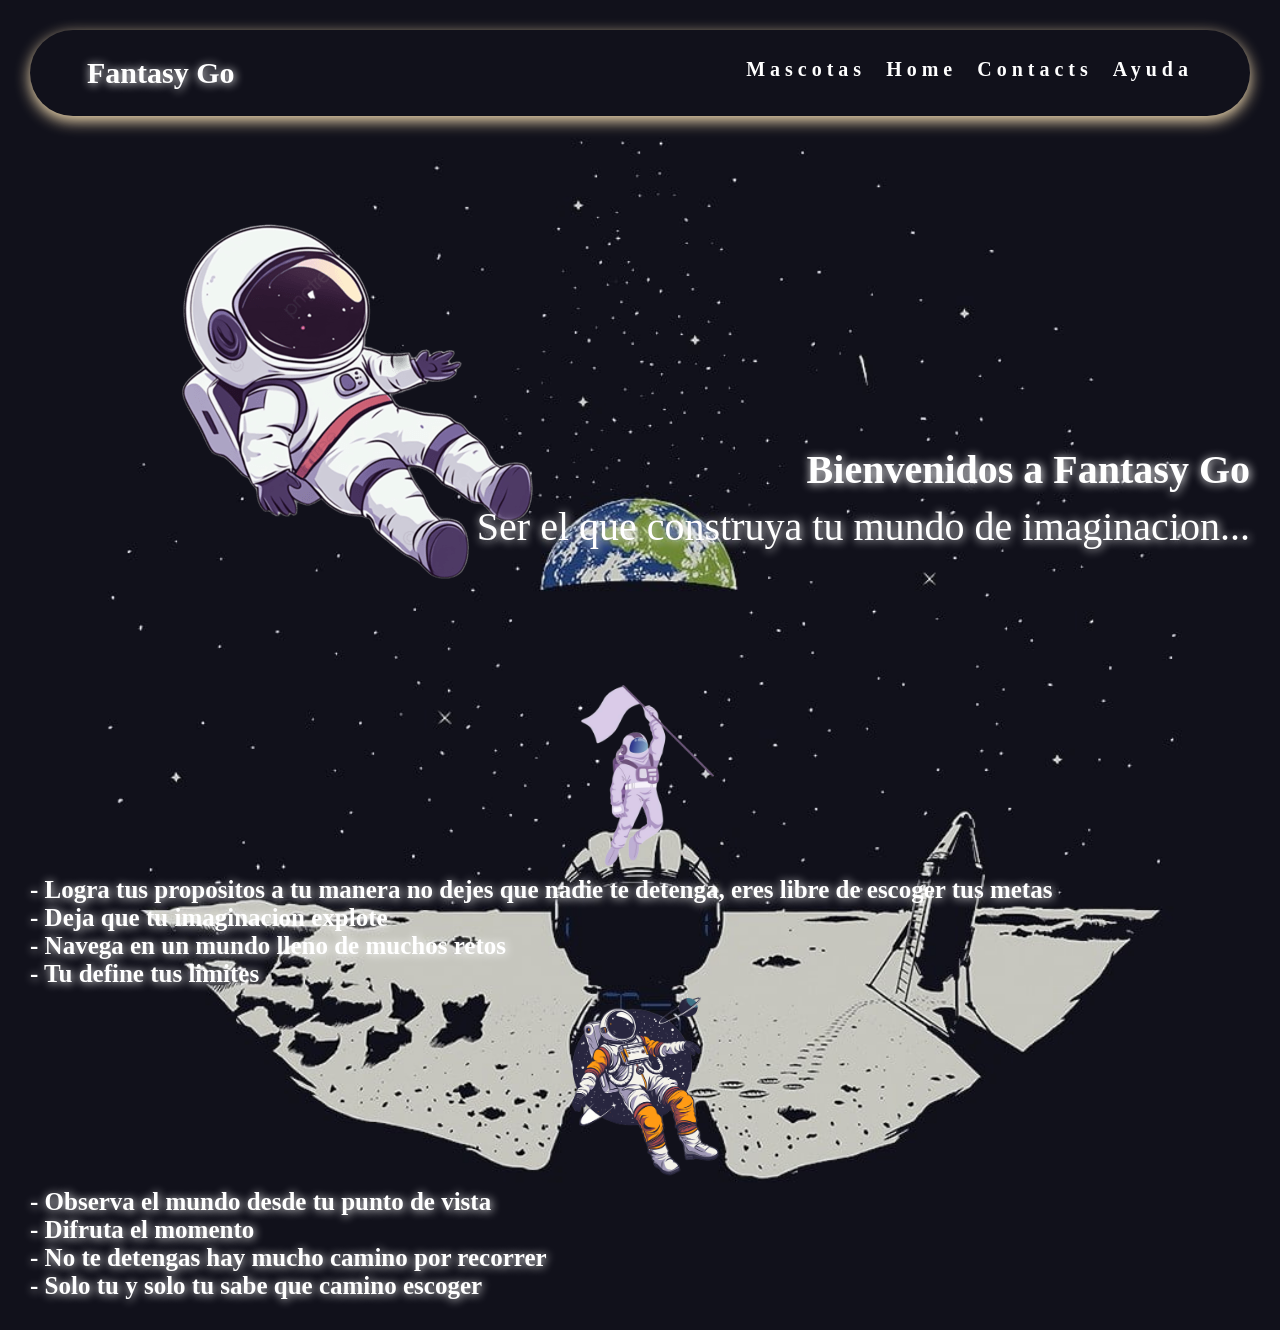
<file: Index.html>
<!doctype html>
<html lang="es">
  <head>
    <meta charset="UTF-8" />
    <meta name="viewport" content="width=device-width, initial-scale=1.0" />
    <link rel="stylesheet" href="Assets/Styles/Style.css" />
    <title>Portafolio</title>
  </head>
  <body>
      <header>
        <nav class="navbar">
          <div class="logo">Fantasy Go</div>
          
          <button class="burger" id="btn-burger">
            <span class="line"></span>
            <span class="line"></span>
            <span class="line"></span>
          </button>

          <ul class="nav-links" id="nav-menu">
            <li><a href="/Assets/Views/mascotas.html">Mascotas</a></li>
            <li><a href="#">Home</a></li>
            <li><a href="#">Contacts</a></li>
            <li><a href="#">Ayuda</a></li>
          </ul>
        </nav>
      </header>
    <section>
      <h1>Bienvenidos a Fantasy Go</h1>
      <p>Ser el que construya tu mundo de imaginacion...</p>
    </section>
    <div class="conatiner_master">
      <figure>
        <img src="/Assets/Picture/2.png" alt="foto-1" class="photo" />
        <label>
          - Logra tus propositos a tu manera no dejes que nadie te detenga, eres
          libre de escoger tus metas
        </label>
        <label> - Deja que tu imaginacion explote </label>
        <label>- Navega en un mundo lleno de muchos retos</label>
        <label>- Tu define tus limites</label>
        <img src="/Assets/Picture/3.png" alt="foto-1" class="photo" />
        <label>- Observa el mundo desde tu punto de vista</label>
        <label> - Difruta el momento </label>
        <label>- No te detengas hay mucho camino por recorrer</label>
        <label>- Solo tu y solo tu sabe que camino escoger </label>
      </figure>
    </div>
    <script src="/Assets/js/index.js"></script>
  </body>
</html>
</file>
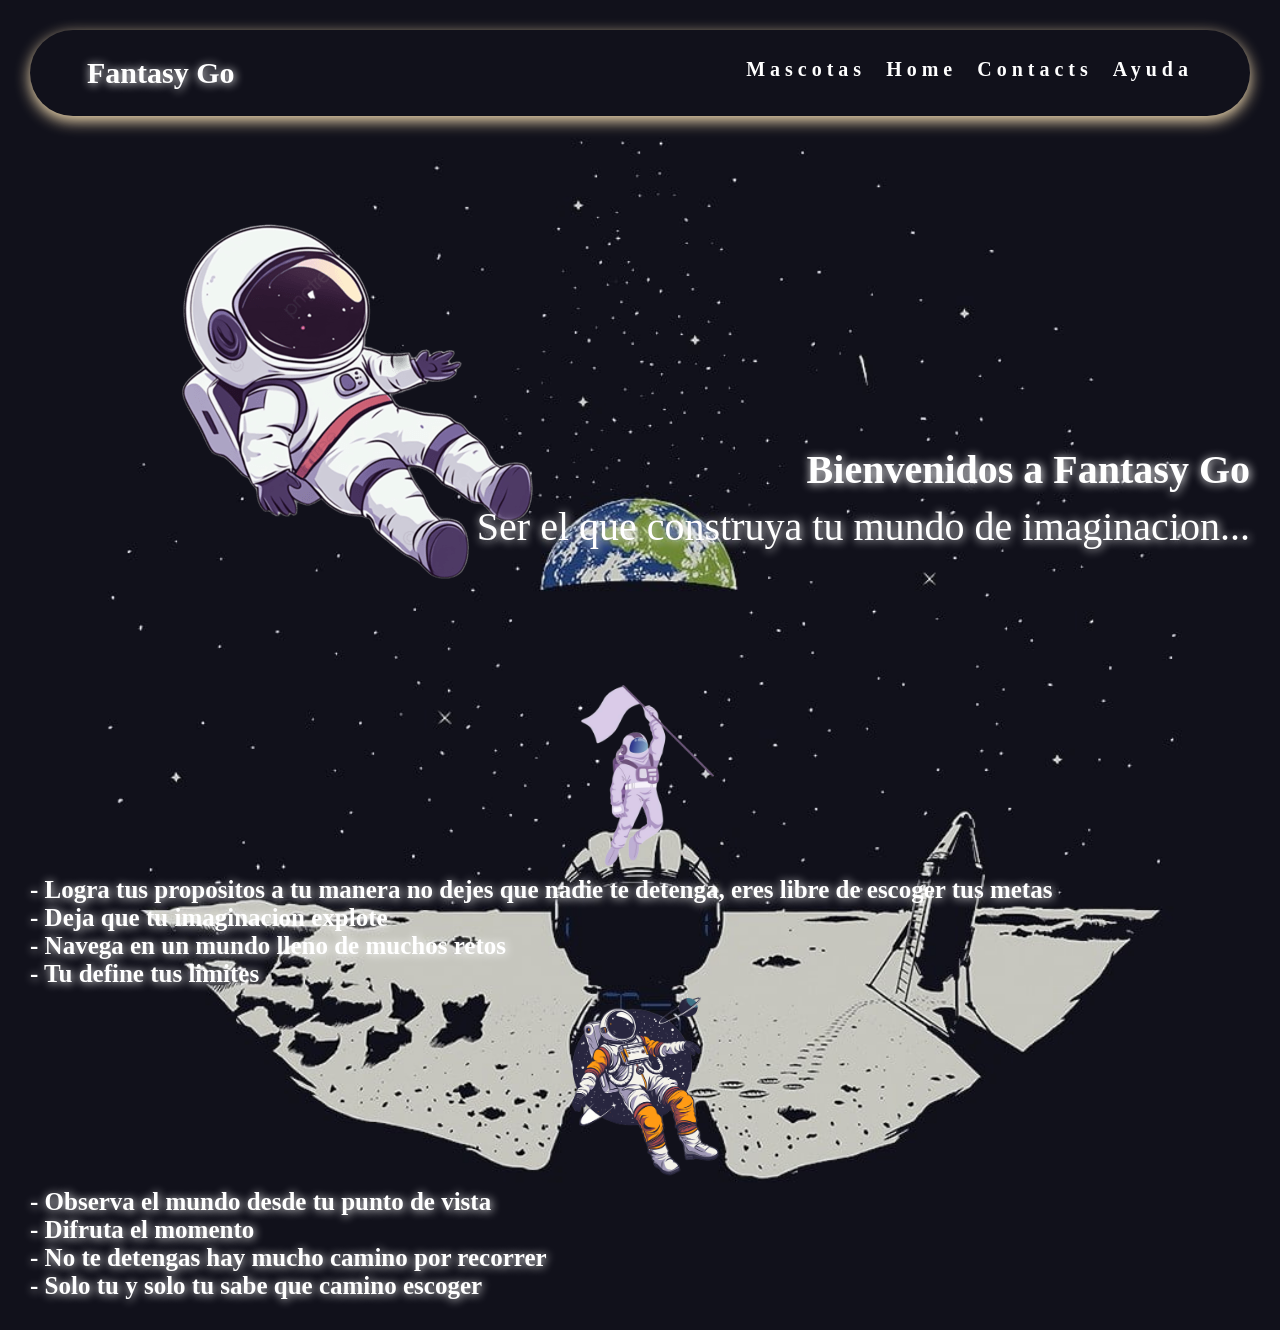
<file: index.html>
<!doctype html>
<html lang="es">
  <head>
    <meta charset="UTF-8" />
    <meta name="viewport" content="width=device-width, initial-scale=1.0" />
    <link rel="stylesheet" href="./Assets/Styles/Style.css" />
    <title>Portafolio</title>
  </head>
  <body>
      <header>
        <nav class="navbar">
          <div class="logo">Fantasy Go</div>
          
          <button class="burger" id="btn-burger">
            <span class="line"></span>
            <span class="line"></span>
            <span class="line"></span>
          </button>

          <ul class="nav-links" id="nav-menu">
            <li><a href="./Assets/Views/mascotas.html">Mascotas</a></li>
            <li><a href="#">Home</a></li>
            <li><a href="#">Contacts</a></li>
            <li><a href="#">Ayuda</a></li>
          </ul>
        </nav>
      </header>
    <section>
      <h1>Bienvenidos a Fantasy Go</h1>
      <p>Ser el que construya tu mundo de imaginacion...</p>
    </section>
    <div class="conatiner_master">
      <figure>
        <img src="./Assets/Picture/2.png" alt="foto-1" class="photo" />
        <label>
          - Logra tus propositos a tu manera no dejes que nadie te detenga, eres
          libre de escoger tus metas
        </label>
        <label> - Deja que tu imaginacion explote </label>
        <label>- Navega en un mundo lleno de muchos retos</label>
        <label>- Tu define tus limites</label>
        <img src="./Assets/Picture/3.png" alt="foto-1" class="photo" />
        <label>- Observa el mundo desde tu punto de vista</label>
        <label> - Difruta el momento </label>
        <label>- No te detengas hay mucho camino por recorrer</label>
        <label>- Solo tu y solo tu sabe que camino escoger </label>
      </figure>
    </div>
    <script src="./Assets/js/index.js"></script>
  </body>
</html>
</file>
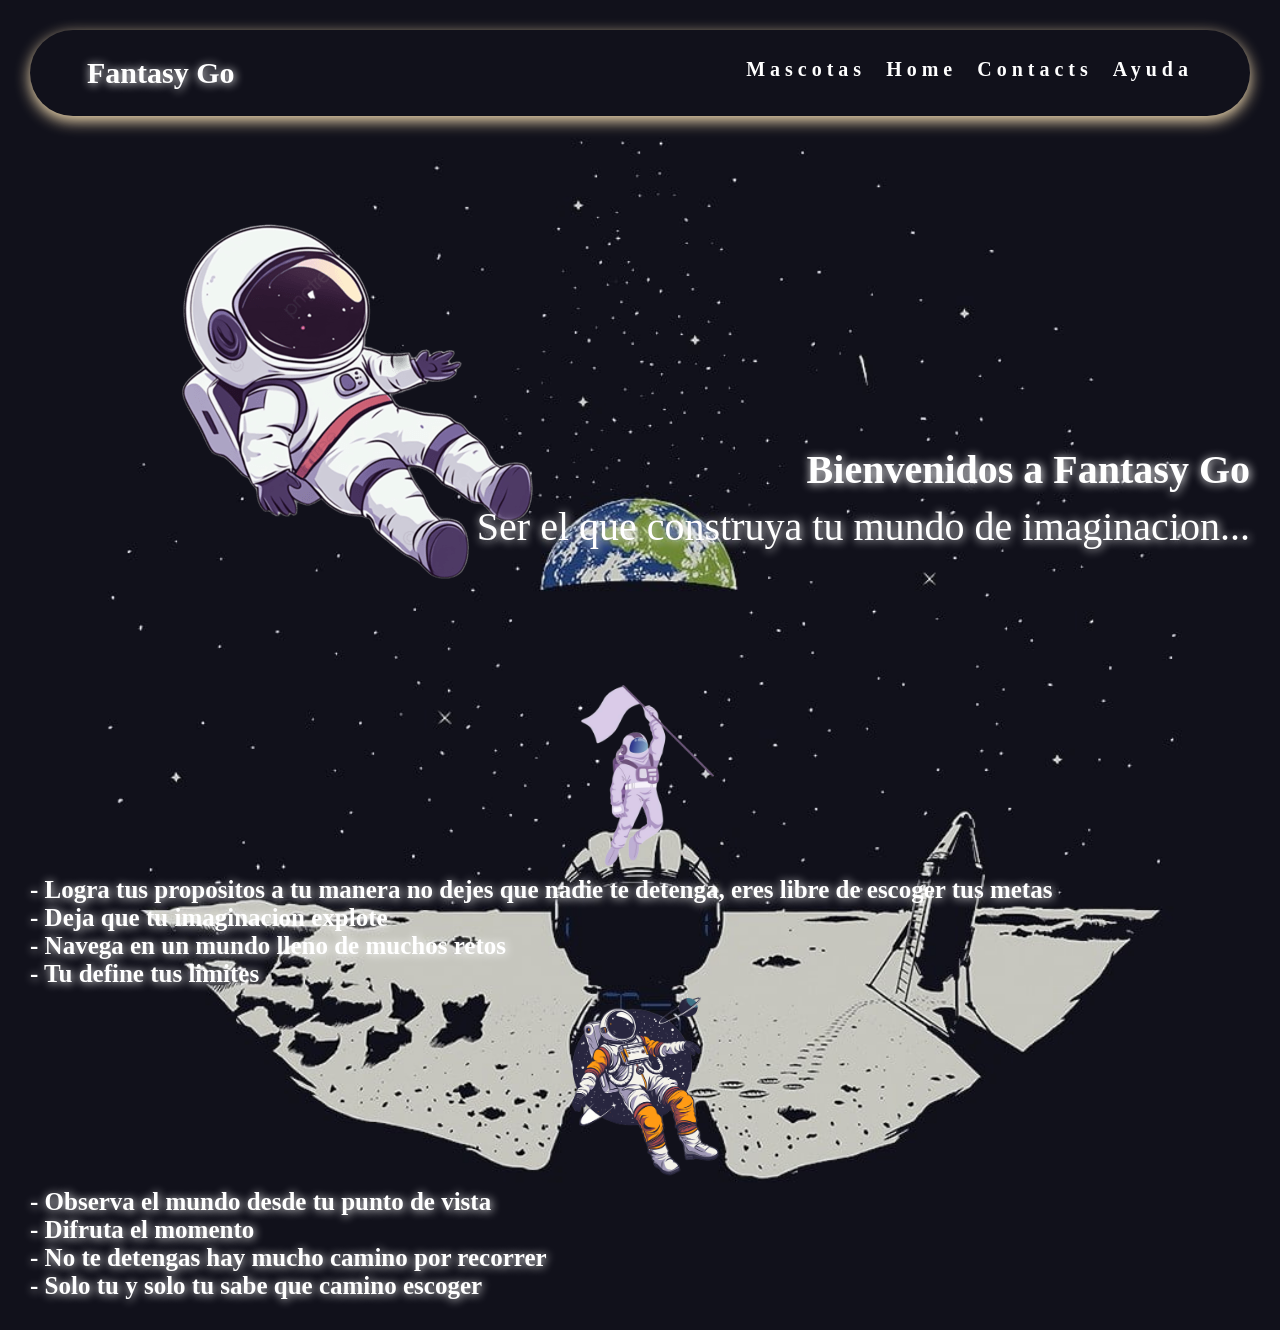
<file: Assets/Views/Index.html>
<!doctype html>
<html lang="en">
  <head>
    <meta charset="UTF-8" />
    <meta name="viewport" content="width=device-width, initial-scale=1.0" />
    <link rel="stylesheet" href="/Assets/Styles/Style.css" />
    <title>Portafolio</title>
  </head>
  <body>
      <header>
        <nav class="navbar">
          <div class="logo">Fantasy Go</div>
          
          <button class="burger" id="btn-burger">
            <span class="line"></span>
            <span class="line"></span>
            <span class="line"></span>
          </button>

          <ul class="nav-links" id="nav-menu">
            <li><a href="/Assets/Views/mascotas.html">Mascotas</a></li>
            <li><a href="#">Home</a></li>
            <li><a href="#">Contacts</a></li>
            <li><a href="#">Ayuda</a></li>
          </ul>
        </nav>
      </header>
    <section>
      <h1>Bienvenidos a Fantasy Go</h1>
      <p>Ser el que construya tu mundo de imaginacion...</p>
    </section>
    <div class="conatiner_master">
      <figure>
        <img src="/Assets/Picture/2.png" alt="foto-1" class="photo" />
        <label>
          - Logra tus propositos a tu manera no dejes que nadie te detenga, eres
          libre de escoger tus metas
        </label>
        <label> - Deja que tu imaginacion explote </label>
        <label>- Navega en un mundo lleno de muchos retos</label>
        <label>- Tu define tus limites</label>
        <img src="/Assets/Picture/3.png" alt="foto-1" class="photo" />
        <label>- Observa el mundo desde tu punto de vista</label>
        <label> - Difruta el momento </label>
        <label>- No te detengas hay mucho camino por recorrer</label>
        <label>- Solo tu y solo tu sabe que camino escoger </label>
      </figure>
    </div>
    <script src="/Assets/js/index.js"></script>
  </body>
</html>
</file>
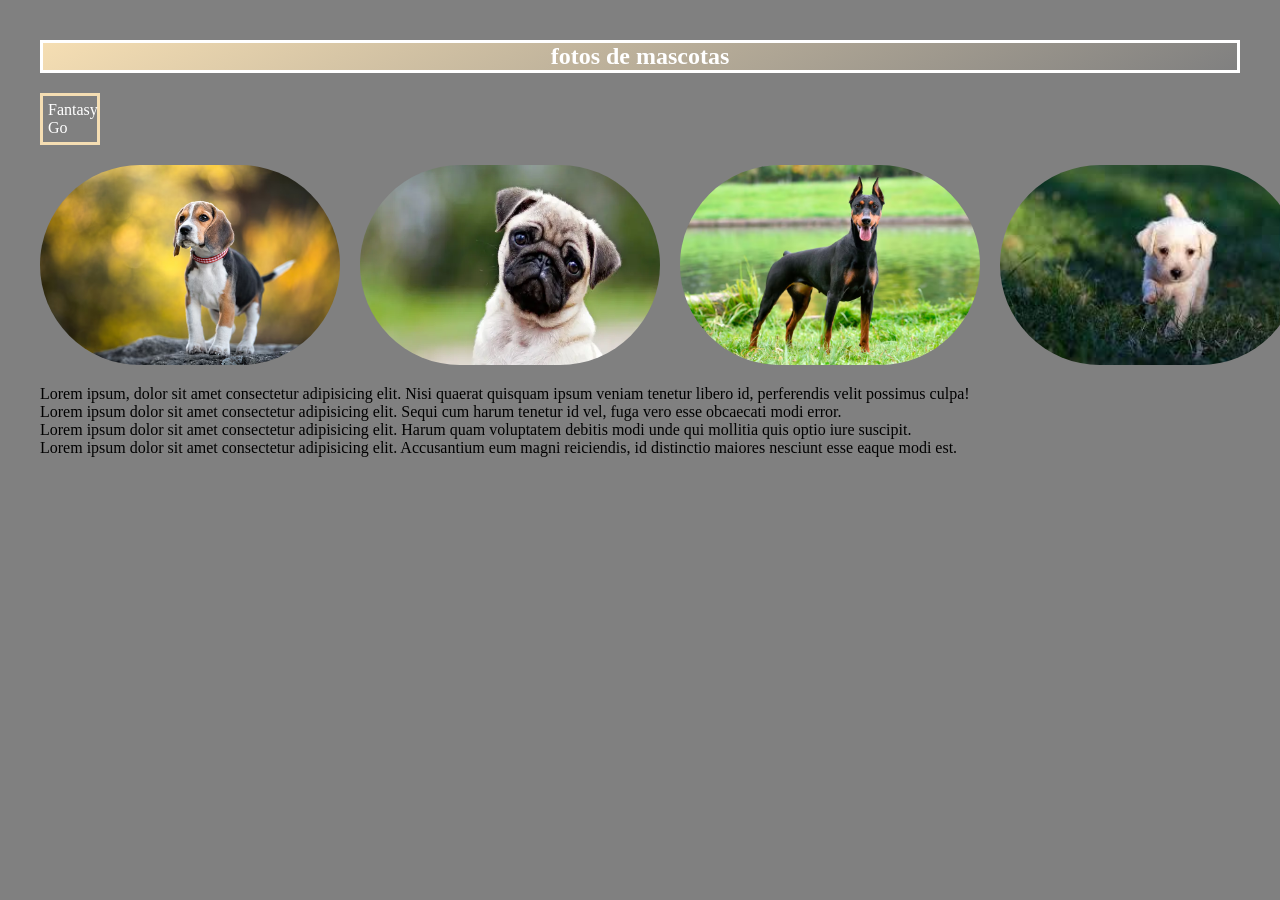
<file: Assets/Views/mascotas.html>
<!DOCTYPE html>
<html lang="en">
<head>
    <meta charset="UTF-8">
    <meta name="viewport" content="width=device-width, initial-scale=1.0">
    <link rel="stylesheet" href="/Assets/Styles/mascotas.css">
    <title>Mascotas</title>
</head>
<body>
    <Section class="container-master">
        <h1>fotos de mascotas</h1>
        <a href="/Assets/Views/Index.html">Fantasy Go</a>
        <figure class="container-photo">
            <img src="/Assets/Picture/pet-1avif" alt="" class="pets">
            <img src="/Assets/Picture/pet-2.webp" alt="" class="pets">
            <img src="/Assets/Picture/pet-3.avif" alt="" class="pets">
            <img src="/Assets/Picture/pet-4.jpeg" alt="" class="pets">
        </figure>
    </Section>
    <article>
        <p>Lorem ipsum, dolor sit amet consectetur adipisicing elit. Nisi quaerat quisquam ipsum veniam tenetur libero id, perferendis velit possimus culpa!</p>
        <p>Lorem ipsum dolor sit amet consectetur adipisicing elit. Sequi cum harum tenetur id vel, fuga vero esse obcaecati modi error.</p>
        <p>Lorem ipsum dolor sit amet consectetur adipisicing elit. Harum quam voluptatem debitis modi unde qui mollitia quis optio iure suscipit.</p>
        <p>Lorem ipsum dolor sit amet consectetur adipisicing elit. Accusantium eum magni reiciendis, id distinctio maiores nesciunt esse eaque modi est.</p>
    </article>
</body>
</html>
</file>
<file: Assets/Styles/Style.css>
/* Importaciones de los estilos que se van a utilizar */
@import url("./section.css");
@import url("./nav.css");
/*-----------------#132152----------------------*/

*{
      box-sizing: border-box;
      margin: 0;
      padding: 0;
      list-style: none;
      text-decoration: none;
}

body{
      margin: 10px;
      padding: 20px;
      display: flex;
      flex-direction: column;
      gap: 30px;
   background-image: url("../Picture/fondo.jpg");
      background-repeat: no-repeat;
      background-size: cover;
      background-position: center;
      
}

figure{
      display: flex;
      flex-direction: column;
}
.conatiner_master {
      height: 100%;
      width: 100%;
      border-radius: 10px;
}

.photo{
      justify-content: center;
      align-content: center;
      align-self: center;
      align-self:center;
      height: 200px;
}

label{
      color: white;
      text-align: left;
      font-size: 25px;
      font-weight: bolder;
      text-shadow: 1px 1px 10px white;
}
</file>
<file: Assets/Styles/mascotas.css>
* {
    margin: 0;
    padding: 0;
    box-sizing: border-box;
}

body {
    background-color: gray;
    display: flex;
    gap: 20px;
    margin: 20px;
    padding: 20px;
    flex-direction: column;
}

.container-master {
    display: flex;
    flex-direction: column;
    gap: 20px;
    justify-content: center;
    height: 100%;
    width: 100%;
}

h1 {
    background: linear-gradient(150deg, wheat, gray);
    text-align: center;
    color: white;
    border: solid 3px;
}

a {
    border: solid wheat;
    padding: 5px;
    color: white;
    text-decoration: none;
    width: 5%;
    justify-content: center;
}

.container-photo {
    display: grid;
    grid-template-columns: 25% 25% 25% 25%;
    gap: 20px;
}

.pets {
    height: 100%;
    width: 100%;
    transition: 1s;
    border-radius: 100px;
}

.pets:hover{
    transform: rotate(10deg);
    cursor: pointer;
    box-shadow: 10px 10px 10px greenyellow;
}
</file>
